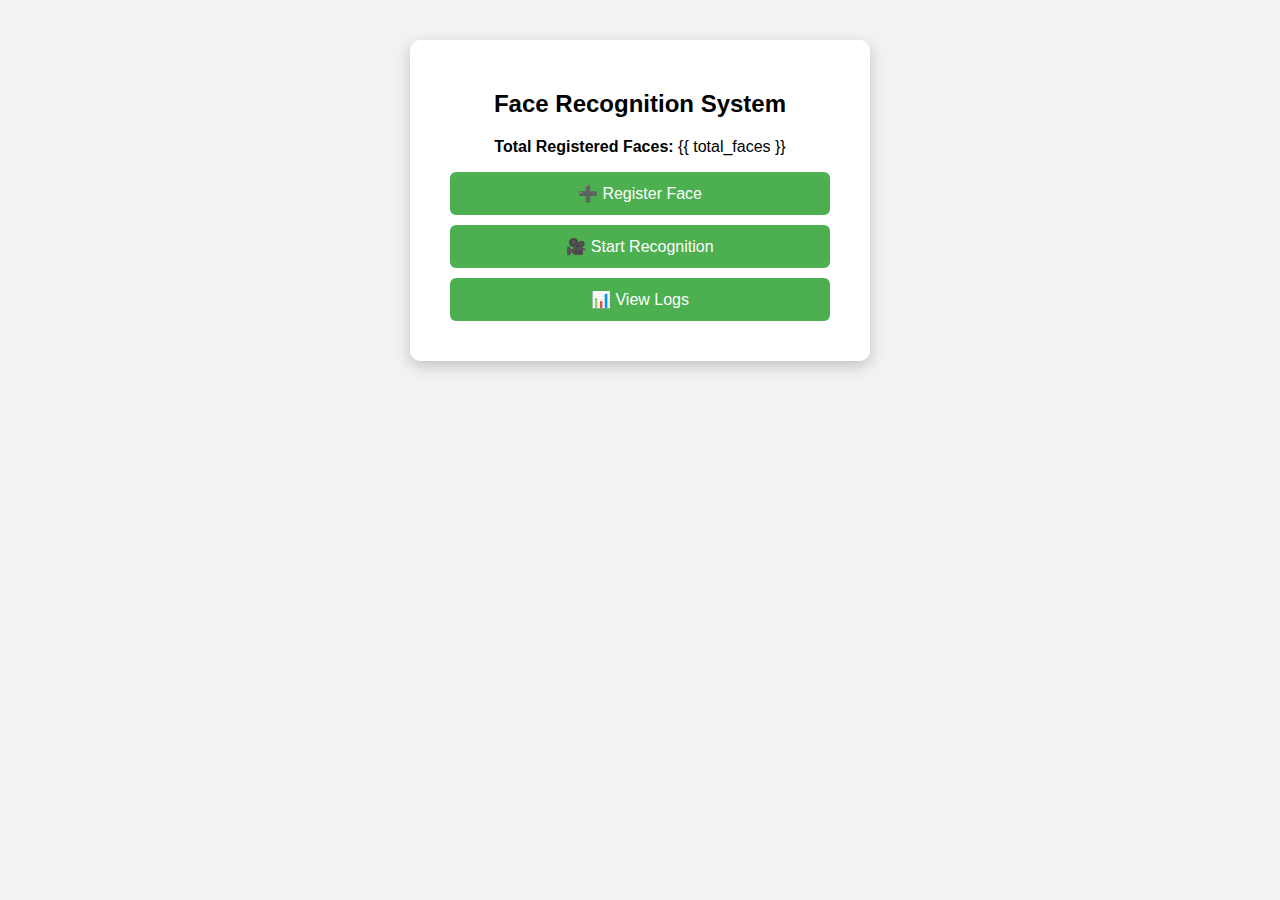
<file: templates/index.html>
<!DOCTYPE html>
<html>
<head>
    <title>Face Recognition Dashboard</title>
    <style>
        body { font-family: Arial; text-align: center; background: #f2f2f2; }
        .card {
            background: white;
            width: 400px;
            margin: 40px auto;
            padding: 30px;
            border-radius: 10px;
            box-shadow: 0 5px 15px rgba(0,0,0,0.2);
        }
        a {
            display: block;
            margin: 10px;
            padding: 12px;
            background: #4CAF50;
            color: white;
            text-decoration: none;
            border-radius: 6px;
        }
    </style>
</head>
<body>

<div class="card">
    <h2>Face Recognition System</h2>
    <p><b>Total Registered Faces:</b> {{ total_faces }}</p>

    <a href="/register">➕ Register Face</a>
    <a href="/recognize">🎥 Start Recognition</a>
    <a href="/logs">📊 View Logs</a>
</div>

</body>
</html>
</file>
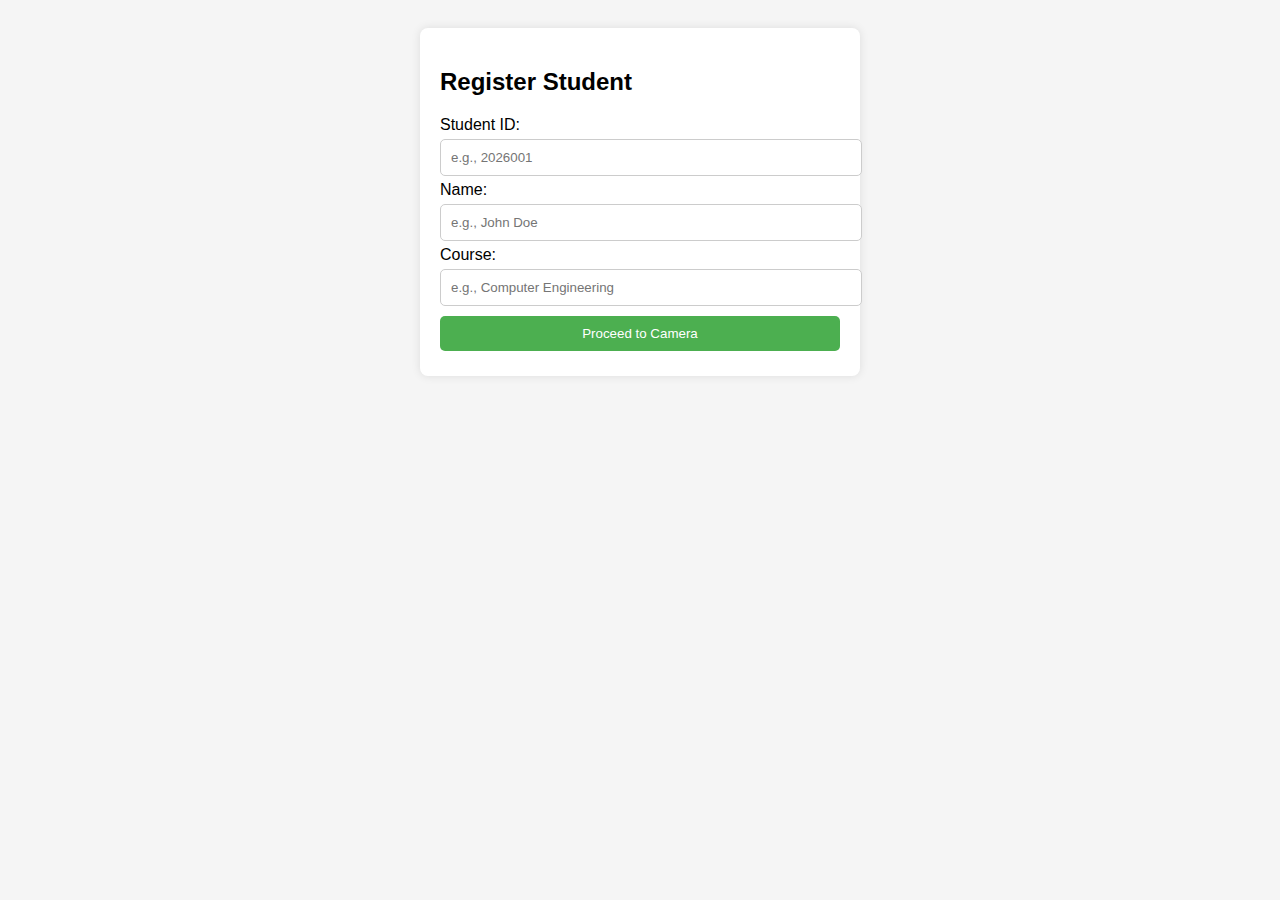
<file: templates/register.html>
<!DOCTYPE html>
<html lang="en">
<head>
    <meta charset="UTF-8">
    <title>Register Student</title>
    <style>
        body { font-family: Arial, sans-serif; padding: 20px; background: #f5f5f5; }
        .container { max-width: 400px; margin: auto; background: #fff; padding: 20px; border-radius: 8px; box-shadow: 0 0 10px rgba(0,0,0,0.1);}
        input, button { width: 100%; padding: 10px; margin: 5px 0; border-radius: 5px; border: 1px solid #ccc; }
        button { background: #4CAF50; color: #fff; border: none; cursor: pointer; }
        button:hover { background: #45a049; }
    </style>
</head>
<body>
    <div class="container">
        <h2>Register Student</h2>
        <form method="POST">
            <label>Student ID:</label>
            <input type="text" name="student_id" required placeholder="e.g., 2026001">
            
            <label>Name:</label>
            <input type="text" name="name" required placeholder="e.g., John Doe">
            
            <label>Course:</label>
            <input type="text" name="course" required placeholder="e.g., Computer Engineering">
            
            <button type="submit">Proceed to Camera</button>
        </form>
    </div>
</body>
</html>
</file>
